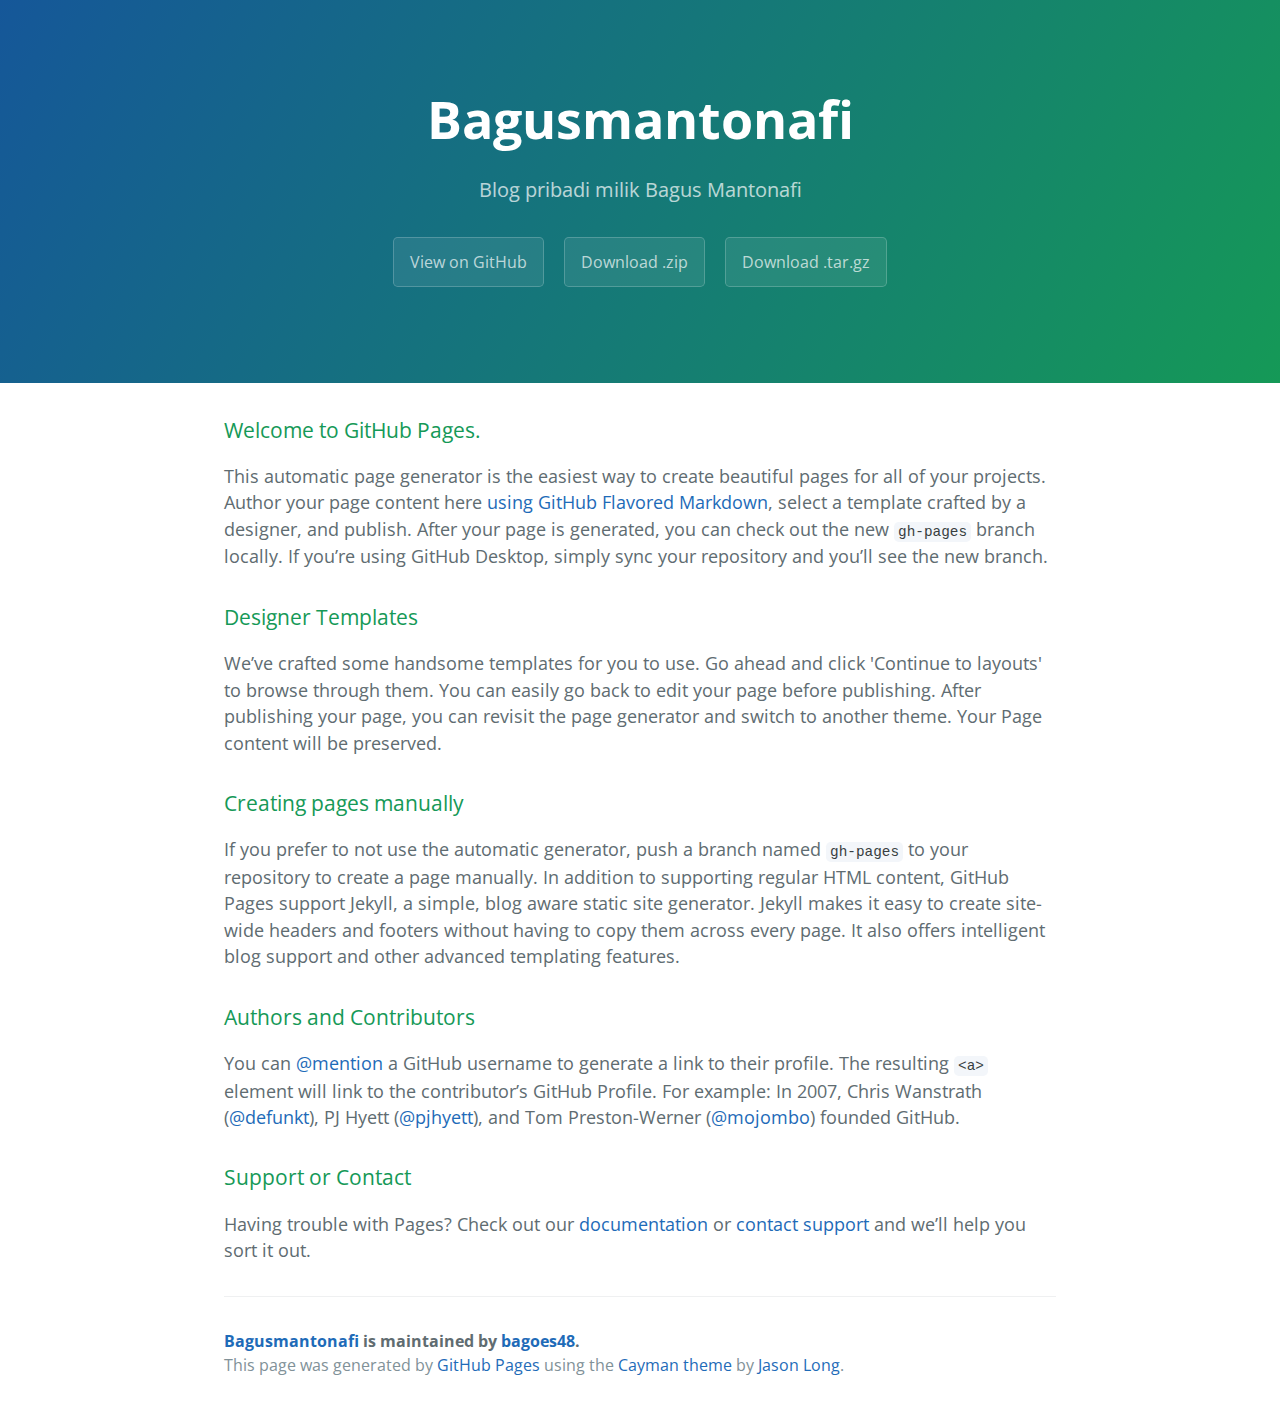
<file: index.html>
<!DOCTYPE html>
<html lang="en-us">
  <head>
    <meta charset="UTF-8">
    <title>Bagusmantonafi by bagoes48</title>
    <meta name="viewport" content="width=device-width, initial-scale=1">
    <link rel="stylesheet" type="text/css" href="stylesheets/normalize.css" media="screen">
    <link href='https://fonts.googleapis.com/css?family=Open+Sans:400,700' rel='stylesheet' type='text/css'>
    <link rel="stylesheet" type="text/css" href="stylesheets/stylesheet.css" media="screen">
    <link rel="stylesheet" type="text/css" href="stylesheets/github-light.css" media="screen">
  </head>
  <body>
    <section class="page-header">
      <h1 class="project-name">Bagusmantonafi</h1>
      <h2 class="project-tagline">Blog pribadi milik Bagus Mantonafi</h2>
      <a href="https://github.com/bagoes48/bagusmantonafi" class="btn">View on GitHub</a>
      <a href="https://github.com/bagoes48/bagusmantonafi/zipball/master" class="btn">Download .zip</a>
      <a href="https://github.com/bagoes48/bagusmantonafi/tarball/master" class="btn">Download .tar.gz</a>
    </section>

    <section class="main-content">
      <h3>
<a id="welcome-to-github-pages" class="anchor" href="#welcome-to-github-pages" aria-hidden="true"><span class="octicon octicon-link"></span></a>Welcome to GitHub Pages.</h3>

<p>This automatic page generator is the easiest way to create beautiful pages for all of your projects. Author your page content here <a href="https://guides.github.com/features/mastering-markdown/">using GitHub Flavored Markdown</a>, select a template crafted by a designer, and publish. After your page is generated, you can check out the new <code>gh-pages</code> branch locally. If you’re using GitHub Desktop, simply sync your repository and you’ll see the new branch.</p>

<h3>
<a id="designer-templates" class="anchor" href="#designer-templates" aria-hidden="true"><span class="octicon octicon-link"></span></a>Designer Templates</h3>

<p>We’ve crafted some handsome templates for you to use. Go ahead and click 'Continue to layouts' to browse through them. You can easily go back to edit your page before publishing. After publishing your page, you can revisit the page generator and switch to another theme. Your Page content will be preserved.</p>

<h3>
<a id="creating-pages-manually" class="anchor" href="#creating-pages-manually" aria-hidden="true"><span class="octicon octicon-link"></span></a>Creating pages manually</h3>

<p>If you prefer to not use the automatic generator, push a branch named <code>gh-pages</code> to your repository to create a page manually. In addition to supporting regular HTML content, GitHub Pages support Jekyll, a simple, blog aware static site generator. Jekyll makes it easy to create site-wide headers and footers without having to copy them across every page. It also offers intelligent blog support and other advanced templating features.</p>

<h3>
<a id="authors-and-contributors" class="anchor" href="#authors-and-contributors" aria-hidden="true"><span class="octicon octicon-link"></span></a>Authors and Contributors</h3>

<p>You can <a href="https://github.com/blog/821" class="user-mention">@mention</a> a GitHub username to generate a link to their profile. The resulting <code>&lt;a&gt;</code> element will link to the contributor’s GitHub Profile. For example: In 2007, Chris Wanstrath (<a href="https://github.com/defunkt" class="user-mention">@defunkt</a>), PJ Hyett (<a href="https://github.com/pjhyett" class="user-mention">@pjhyett</a>), and Tom Preston-Werner (<a href="https://github.com/mojombo" class="user-mention">@mojombo</a>) founded GitHub.</p>

<h3>
<a id="support-or-contact" class="anchor" href="#support-or-contact" aria-hidden="true"><span class="octicon octicon-link"></span></a>Support or Contact</h3>

<p>Having trouble with Pages? Check out our <a href="https://help.github.com/pages">documentation</a> or <a href="https://github.com/contact">contact support</a> and we’ll help you sort it out.</p>

      <footer class="site-footer">
        <span class="site-footer-owner"><a href="https://github.com/bagoes48/bagusmantonafi">Bagusmantonafi</a> is maintained by <a href="https://github.com/bagoes48">bagoes48</a>.</span>

        <span class="site-footer-credits">This page was generated by <a href="https://pages.github.com">GitHub Pages</a> using the <a href="https://github.com/jasonlong/cayman-theme">Cayman theme</a> by <a href="https://twitter.com/jasonlong">Jason Long</a>.</span>
      </footer>

    </section>

  
  </body>
</html>
</file>
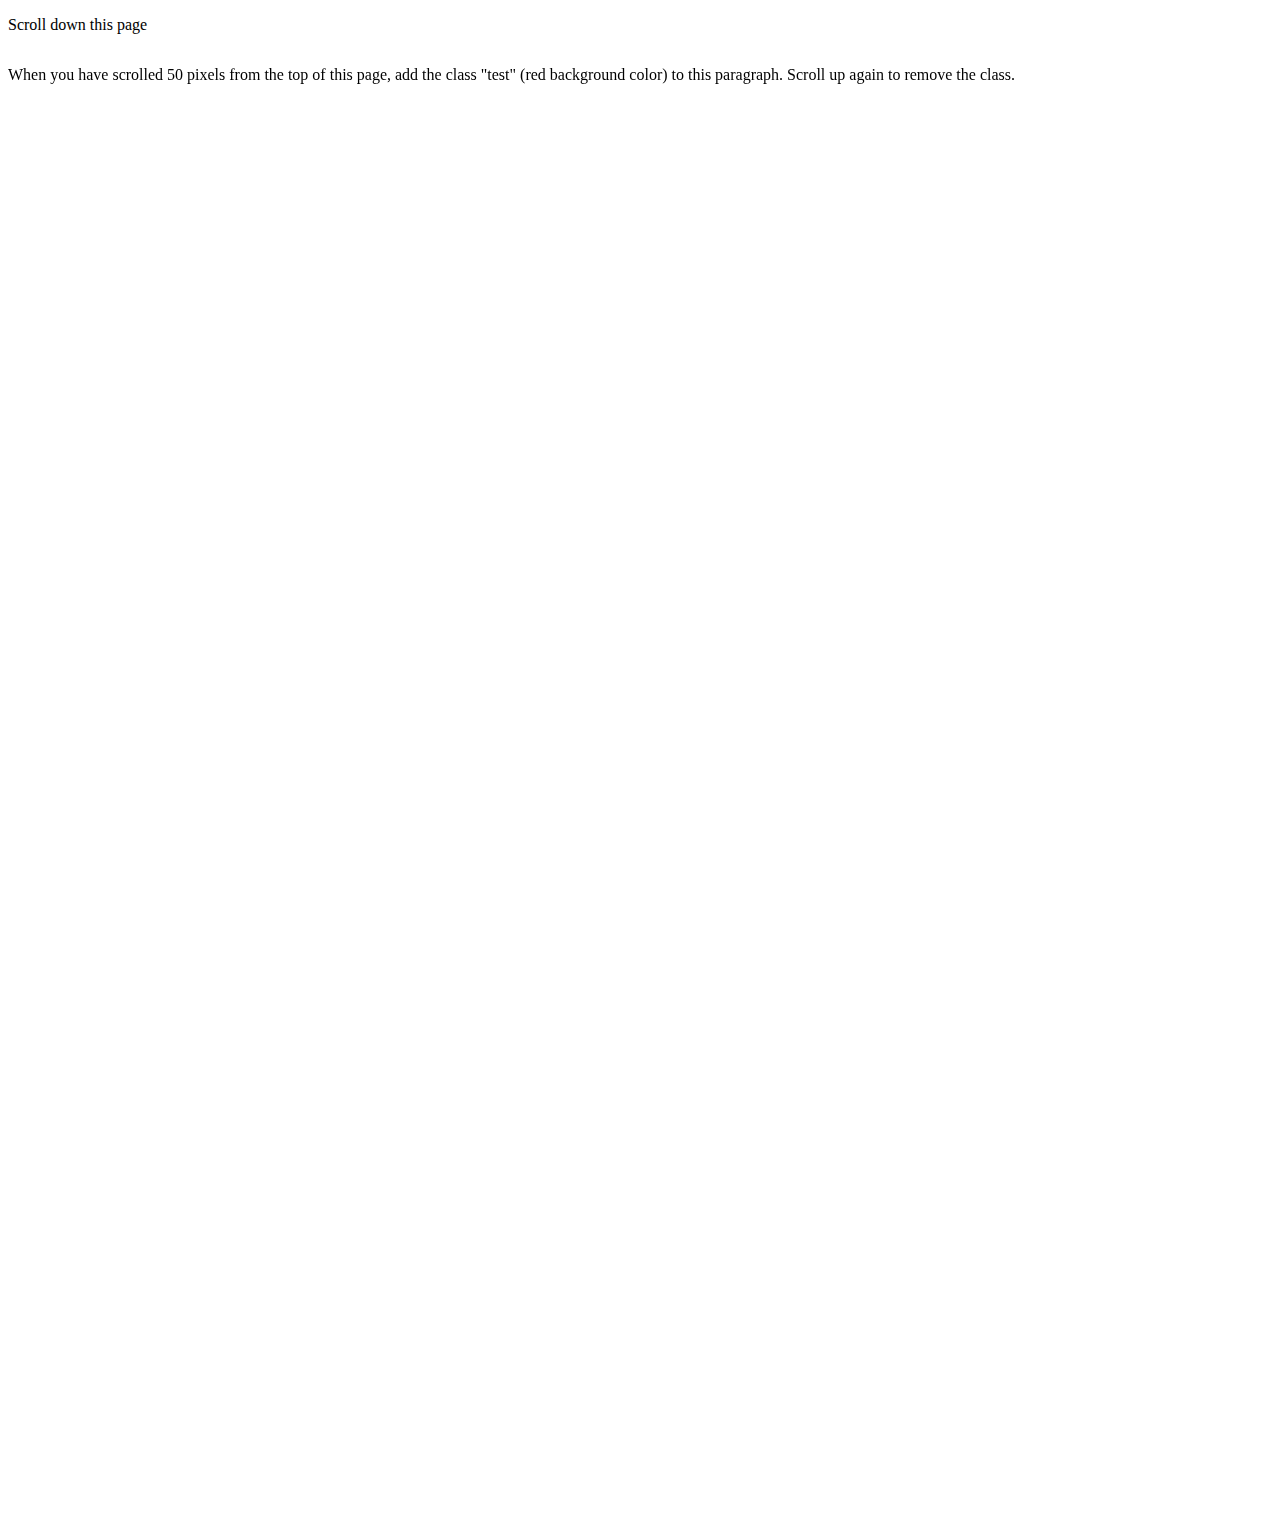
<file: test.html>
<!DOCTYPE html>
<html>
<head>
<style>
.test {
    background-color: yellow;
}
</style>
</head>
<body style="height:1500px">

<p>Scroll down this page</p>

<p id="myP" style="position:fixed">When you have scrolled 50 pixels from the top of this page, add the class "test" (red background color) to this paragraph. Scroll up again to remove the class.
</p>

<script>
window.onscroll = function() {myFunction()};

function myFunction() {
    if (document.body.scrollTop > 50) {
        document.getElementById("myP").className = "test";
    } else {
        document.getElementById("myP").className = "";
    }
}
</script>

</body>

<!-- Mirrored from www.w3schools.com/jsref/tryit.asp?filename=tryjsref_onscroll2 by HTTrack Website Copier/3.x [XR&CO'2014], Fri, 21 Aug 2015 08:02:59 GMT -->
</html>
</file>
<file: stylesheets/stylesheet.css>
* {
  box-sizing: border-box; }

body {
  padding: 0;
  margin: 0;
  font-family: "Open Sans", "Helvetica Neue", Helvetica, Arial, sans-serif;
  font-size: 16px;
  line-height: 1.5;
  color: #606c71; }

a {
  color: #1e6bb8;
  text-decoration: none; }
  a:hover {
    text-decoration: underline; }

.btn {
  display: inline-block;
  margin-bottom: 1rem;
  color: rgba(255, 255, 255, 0.7);
  background-color: rgba(255, 255, 255, 0.08);
  border-color: rgba(255, 255, 255, 0.2);
  border-style: solid;
  border-width: 1px;
  border-radius: 0.3rem;
  transition: color 0.2s, background-color 0.2s, border-color 0.2s; }
  .btn + .btn {
    margin-left: 1rem; }

.btn:hover {
  color: rgba(255, 255, 255, 0.8);
  text-decoration: none;
  background-color: rgba(255, 255, 255, 0.2);
  border-color: rgba(255, 255, 255, 0.3); }

@media screen and (min-width: 64em) {
  .btn {
    padding: 0.75rem 1rem; } }

@media screen and (min-width: 42em) and (max-width: 64em) {
  .btn {
    padding: 0.6rem 0.9rem;
    font-size: 0.9rem; } }

@media screen and (max-width: 42em) {
  .btn {
    display: block;
    width: 100%;
    padding: 0.75rem;
    font-size: 0.9rem; }
    .btn + .btn {
      margin-top: 1rem;
      margin-left: 0; } }

.page-header {
  color: #fff;
  text-align: center;
  background-color: #159957;
  background-image: linear-gradient(120deg, #155799, #159957); }

@media screen and (min-width: 64em) {
  .page-header {
    padding: 5rem 6rem; } }

@media screen and (min-width: 42em) and (max-width: 64em) {
  .page-header {
    padding: 3rem 4rem; } }

@media screen and (max-width: 42em) {
  .page-header {
    padding: 2rem 1rem; } }

.project-name {
  margin-top: 0;
  margin-bottom: 0.1rem; }

@media screen and (min-width: 64em) {
  .project-name {
    font-size: 3.25rem; } }

@media screen and (min-width: 42em) and (max-width: 64em) {
  .project-name {
    font-size: 2.25rem; } }

@media screen and (max-width: 42em) {
  .project-name {
    font-size: 1.75rem; } }

.project-tagline {
  margin-bottom: 2rem;
  font-weight: normal;
  opacity: 0.7; }

@media screen and (min-width: 64em) {
  .project-tagline {
    font-size: 1.25rem; } }

@media screen and (min-width: 42em) and (max-width: 64em) {
  .project-tagline {
    font-size: 1.15rem; } }

@media screen and (max-width: 42em) {
  .project-tagline {
    font-size: 1rem; } }

.main-content :first-child {
  margin-top: 0; }
.main-content img {
  max-width: 100%; }
.main-content h1, .main-content h2, .main-content h3, .main-content h4, .main-content h5, .main-content h6 {
  margin-top: 2rem;
  margin-bottom: 1rem;
  font-weight: normal;
  color: #159957; }
.main-content p {
  margin-bottom: 1em; }
.main-content code {
  padding: 2px 4px;
  font-family: Consolas, "Liberation Mono", Menlo, Courier, monospace;
  font-size: 0.9rem;
  color: #383e41;
  background-color: #f3f6fa;
  border-radius: 0.3rem; }
.main-content pre {
  padding: 0.8rem;
  margin-top: 0;
  margin-bottom: 1rem;
  font: 1rem Consolas, "Liberation Mono", Menlo, Courier, monospace;
  color: #567482;
  word-wrap: normal;
  background-color: #f3f6fa;
  border: solid 1px #dce6f0;
  border-radius: 0.3rem; }
  .main-content pre > code {
    padding: 0;
    margin: 0;
    font-size: 0.9rem;
    color: #567482;
    word-break: normal;
    white-space: pre;
    background: transparent;
    border: 0; }
.main-content .highlight {
  margin-bottom: 1rem; }
  .main-content .highlight pre {
    margin-bottom: 0;
    word-break: normal; }
.main-content .highlight pre, .main-content pre {
  padding: 0.8rem;
  overflow: auto;
  font-size: 0.9rem;
  line-height: 1.45;
  border-radius: 0.3rem; }
.main-content pre code, .main-content pre tt {
  display: inline;
  max-width: initial;
  padding: 0;
  margin: 0;
  overflow: initial;
  line-height: inherit;
  word-wrap: normal;
  background-color: transparent;
  border: 0; }
  .main-content pre code:before, .main-content pre code:after, .main-content pre tt:before, .main-content pre tt:after {
    content: normal; }
.main-content ul, .main-content ol {
  margin-top: 0; }
.main-content blockquote {
  padding: 0 1rem;
  margin-left: 0;
  color: #819198;
  border-left: 0.3rem solid #dce6f0; }
  .main-content blockquote > :first-child {
    margin-top: 0; }
  .main-content blockquote > :last-child {
    margin-bottom: 0; }
.main-content table {
  display: block;
  width: 100%;
  overflow: auto;
  word-break: normal;
  word-break: keep-all; }
  .main-content table th {
    font-weight: bold; }
  .main-content table th, .main-content table td {
    padding: 0.5rem 1rem;
    border: 1px solid #e9ebec; }
.main-content dl {
  padding: 0; }
  .main-content dl dt {
    padding: 0;
    margin-top: 1rem;
    font-size: 1rem;
    font-weight: bold; }
  .main-content dl dd {
    padding: 0;
    margin-bottom: 1rem; }
.main-content hr {
  height: 2px;
  padding: 0;
  margin: 1rem 0;
  background-color: #eff0f1;
  border: 0; }

@media screen and (min-width: 64em) {
  .main-content {
    max-width: 64rem;
    padding: 2rem 6rem;
    margin: 0 auto;
    font-size: 1.1rem; } }

@media screen and (min-width: 42em) and (max-width: 64em) {
  .main-content {
    padding: 2rem 4rem;
    font-size: 1.1rem; } }

@media screen and (max-width: 42em) {
  .main-content {
    padding: 2rem 1rem;
    font-size: 1rem; } }

.site-footer {
  padding-top: 2rem;
  margin-top: 2rem;
  border-top: solid 1px #eff0f1; }

.site-footer-owner {
  display: block;
  font-weight: bold; }

.site-footer-credits {
  color: #819198; }

@media screen and (min-width: 64em) {
  .site-footer {
    font-size: 1rem; } }

@media screen and (min-width: 42em) and (max-width: 64em) {
  .site-footer {
    font-size: 1rem; } }

@media screen and (max-width: 42em) {
  .site-footer {
    font-size: 0.9rem; } }
</file>
<file: stylesheets/github-light.css>
/*
   Copyright 2014 GitHub Inc.

   Licensed under the Apache License, Version 2.0 (the "License");
   you may not use this file except in compliance with the License.
   You may obtain a copy of the License at

       http://www.apache.org/licenses/LICENSE-2.0

   Unless required by applicable law or agreed to in writing, software
   distributed under the License is distributed on an "AS IS" BASIS,
   WITHOUT WARRANTIES OR CONDITIONS OF ANY KIND, either express or implied.
   See the License for the specific language governing permissions and
   limitations under the License.

*/

.pl-c /* comment */ {
  color: #969896;
}

.pl-c1      /* constant, markup.raw, meta.diff.header, meta.module-reference, meta.property-name, support, support.constant, support.variable, variable.other.constant */,
.pl-s .pl-v /* string variable */ {
  color: #0086b3;
}

.pl-e  /* entity */,
.pl-en /* entity.name */ {
  color: #795da3;
}

.pl-s .pl-s1 /* string source */,
.pl-smi      /* storage.modifier.import, storage.modifier.package, storage.type.java, variable.other, variable.parameter.function */ {
  color: #333;
}

.pl-ent /* entity.name.tag */ {
  color: #63a35c;
}

.pl-k /* keyword, storage, storage.type */ {
  color: #a71d5d;
}

.pl-pds              /* punctuation.definition.string, string.regexp.character-class */,
.pl-s                /* string */,
.pl-s .pl-pse .pl-s1 /* string punctuation.section.embedded source */,
.pl-sr               /* string.regexp */,
.pl-sr .pl-cce       /* string.regexp constant.character.escape */,
.pl-sr .pl-sra       /* string.regexp string.regexp.arbitrary-repitition */,
.pl-sr .pl-sre       /* string.regexp source.ruby.embedded */ {
  color: #183691;
}

.pl-v /* variable */ {
  color: #ed6a43;
}

.pl-id /* invalid.deprecated */ {
  color: #b52a1d;
}

.pl-ii /* invalid.illegal */ {
  background-color: #b52a1d;
  color: #f8f8f8;
}

.pl-sr .pl-cce /* string.regexp constant.character.escape */ {
  color: #63a35c;
  font-weight: bold;
}

.pl-ml /* markup.list */ {
  color: #693a17;
}

.pl-mh        /* markup.heading */,
.pl-mh .pl-en /* markup.heading entity.name */,
.pl-ms        /* meta.separator */ {
  color: #1d3e81;
  font-weight: bold;
}

.pl-mq /* markup.quote */ {
  color: #008080;
}

.pl-mi /* markup.italic */ {
  color: #333;
  font-style: italic;
}

.pl-mb /* markup.bold */ {
  color: #333;
  font-weight: bold;
}

.pl-md /* markup.deleted, meta.diff.header.from-file */ {
  background-color: #ffecec;
  color: #bd2c00;
}

.pl-mi1 /* markup.inserted, meta.diff.header.to-file */ {
  background-color: #eaffea;
  color: #55a532;
}

.pl-mdr /* meta.diff.range */ {
  color: #795da3;
  font-weight: bold;
}

.pl-mo /* meta.output */ {
  color: #1d3e81;
}
</file>
